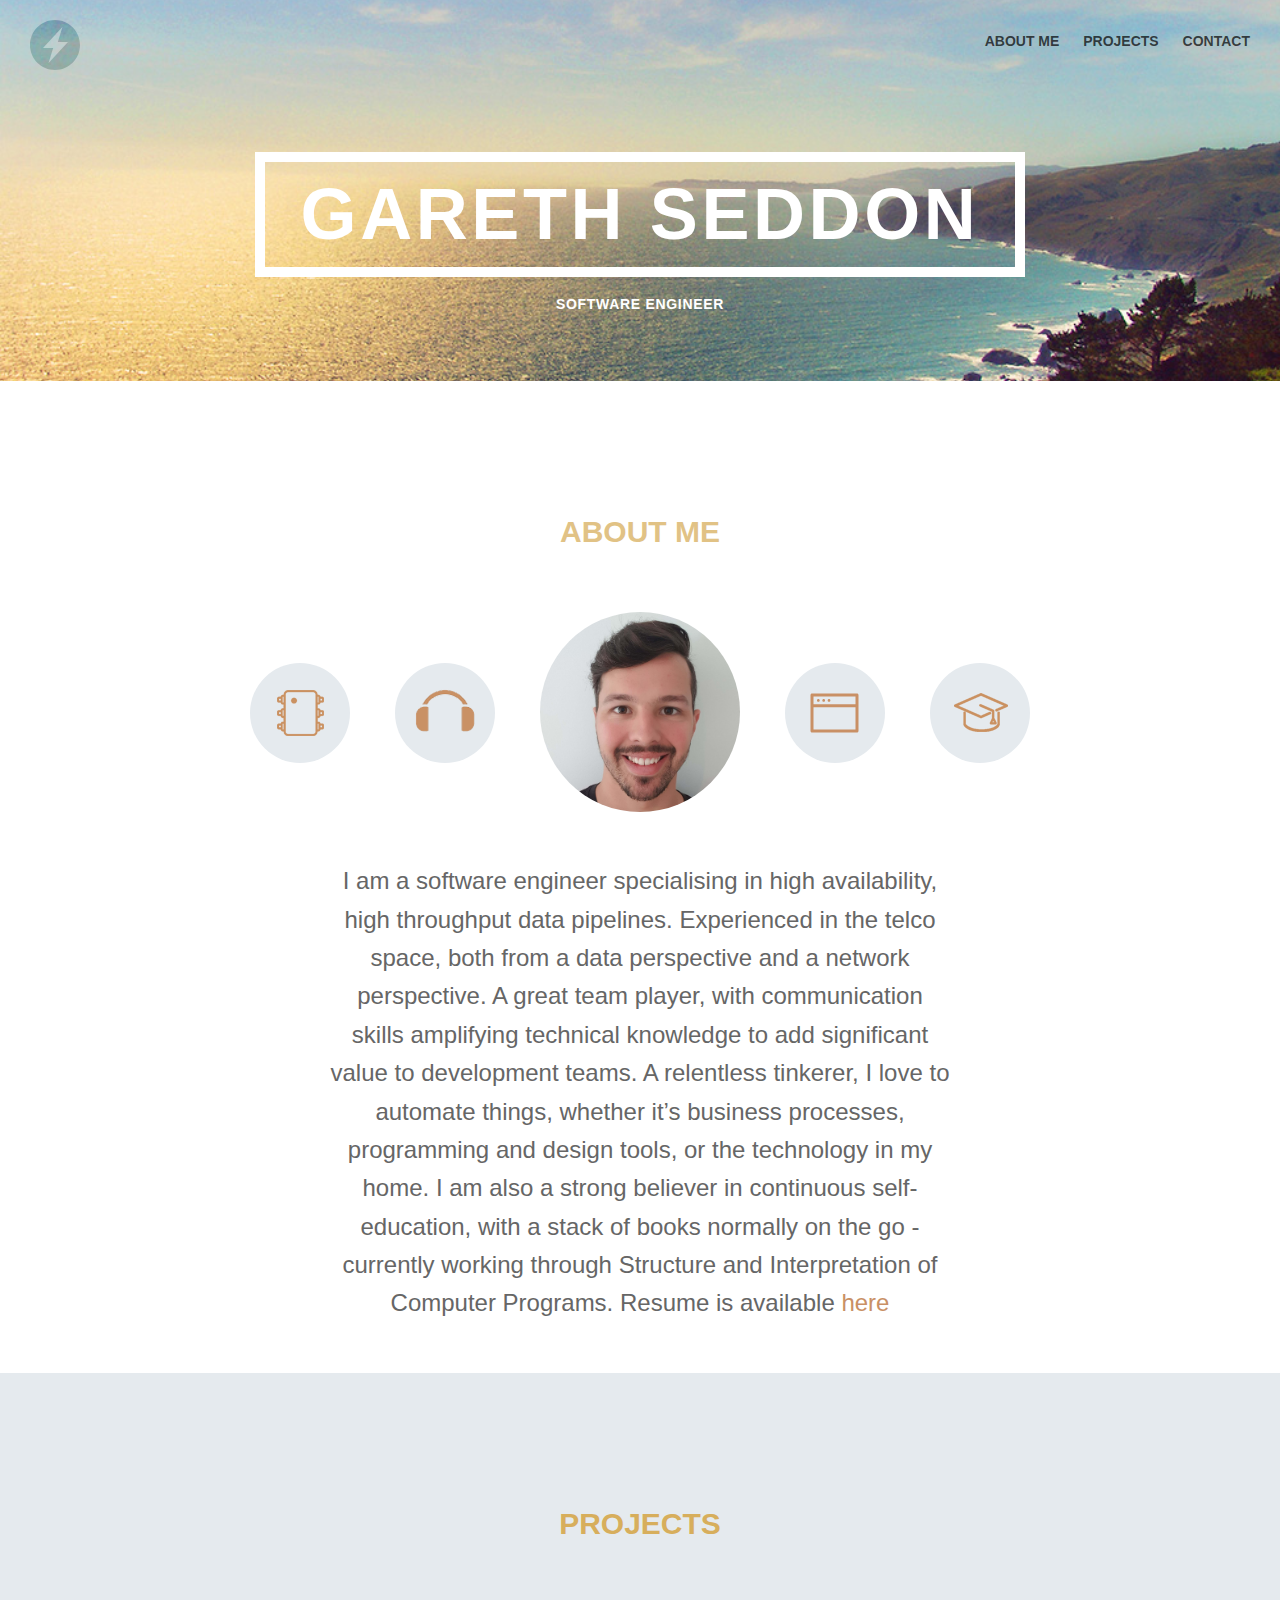
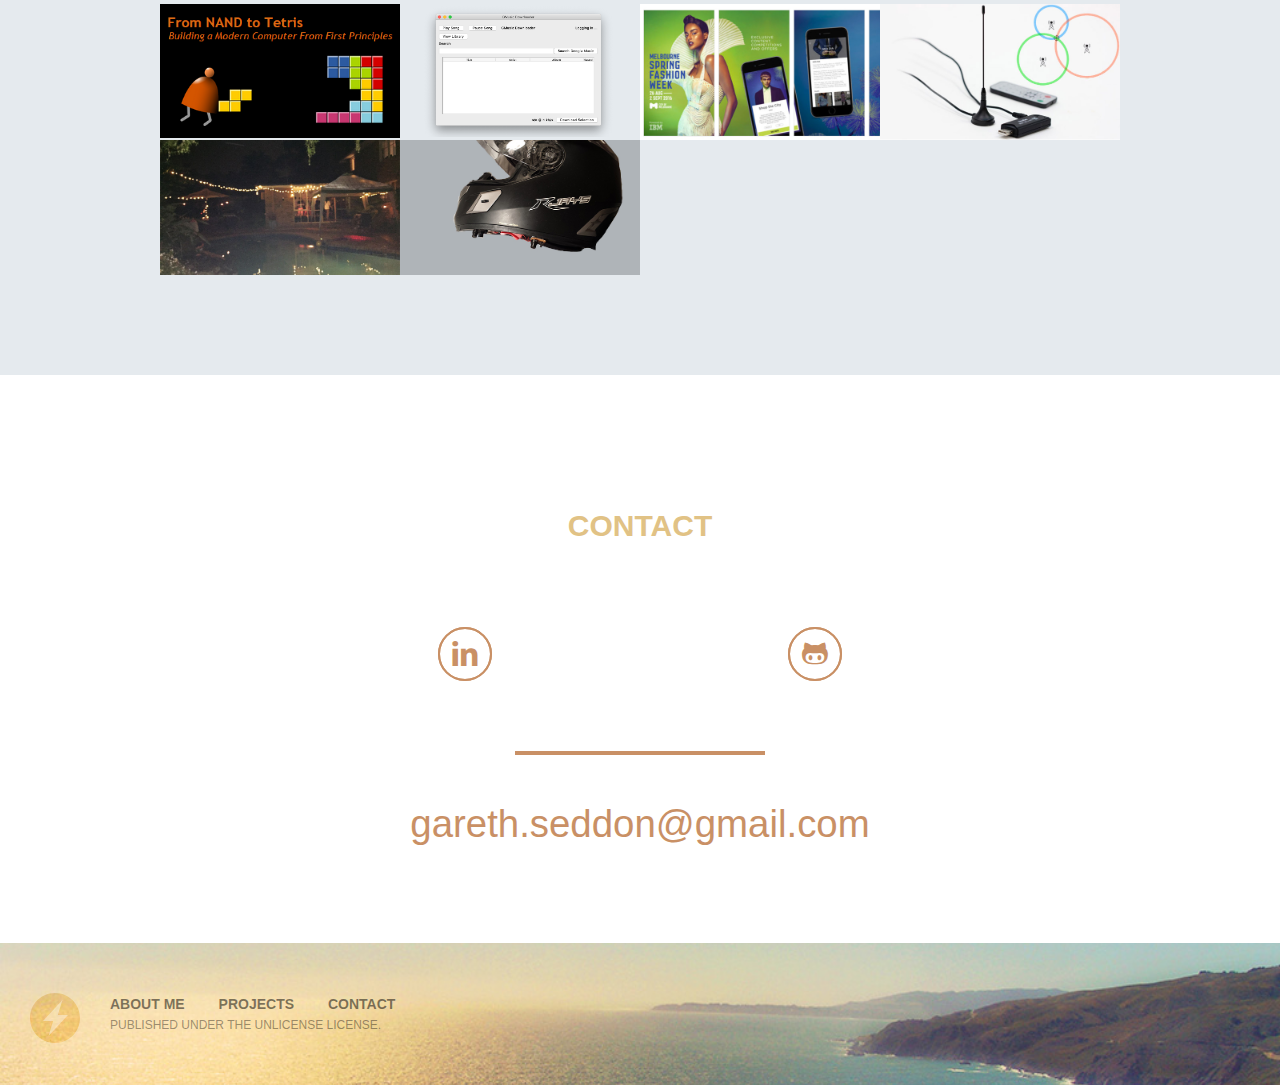
<file: index.html>
<!DOCTYPE html>
<html lang="en-us">
	<head>
		<meta charset="UTF-8">
<meta name="apple-mobile-web-app-capable" content="yes">
<meta name="viewport" content="width=device-width, initial-scale=1">
<meta name="description" content="Engineering experience portfolio">
<meta name="author" content="Gareth Seddon">
<meta name="generator" content="Hugo 0.20.2" />
<title>Gareth Seddon</title>
<link rel="stylesheet" href="/css/all.css">
<!--[if lt IE 9]>
	<script src="https://html5shim.googlecode.com/svn/trunk/html5.js"></script>
<![endif]-->

	</head>
	<body>

		<!-- Header section -->
<header id="header">
    <nav>
        <a href="#about-me">About me</a>
        <a href="#work">Projects</a>
        
        <a href="#contact">Contact</a>
    </nav>
    <h1><span>Gareth Seddon</span></h1>
    <p class="kicker">Software Engineer</p>
</header>
 
		<!-- About section -->
<section>
    <h3 id="about-me">About me</h3>

    <div class="face-lockup">
        <div class="face-img"></div>
        <div class="icon-pencil">
            
            <img src="../icons/icon-chip2.png">
        </div>
        <div class="icon-mouse">
            <img src="../icons/icon-headphones.png">

        </div>
        <div class="icon-browser">
            <svg xmlns="http://www.w3.org/2000/svg" enable-background="new 0 0 100 100"><path d="M72 30.5h-45c-.829 0-1.5.671-1.5 1.5v36c0 .829.671 1.5 1.5 1.5h45c.829 0 1.5-.671 1.5-1.5v-36c0-.829-.671-1.5-1.5-1.5zm-1.5 36h-42v-22.254h42v22.254zm0-25.254h-42v-7.746h42v7.746zm-37.153-2.495c.758 0 1.373-.615 1.373-1.373s-.615-1.373-1.373-1.373-1.373.615-1.373 1.373.615 1.373 1.373 1.373zm5.342 0c.758 0 1.373-.615 1.373-1.373s-.615-1.373-1.373-1.373-1.373.615-1.373 1.373.615 1.373 1.373 1.373zm5.342 0c.758 0 1.373-.615 1.373-1.373s-.615-1.373-1.373-1.373-1.373.615-1.373 1.373.615 1.373 1.373 1.373z"/></svg>
        </div>
        <div class="icon-video">
            <img src="../icons/icon-student2.png">
        </div>
    </div>

    
    <div class="blurb">
        <p>I am a software engineer specialising in high availability, high throughput data pipelines. Experienced in the telco space, both from a data perspective and a network perspective. A great team player, with communication skills amplifying technical knowledge to add significant value to development teams. A relentless tinkerer, I love to automate things, whether it&rsquo;s business processes, programming and design tools, or the technology in my home. I am also a strong believer in continuous self-education, with a stack of books normally on the go - currently working through Structure and Interpretation of Computer Programs. Resume is available <a href="/resume.pdf">here</a></p>
    </div>
    

    
</section>

		<section class="alt-section section-work">
    <h3 id="work">Projects</h3>

    
    <input type="radio" name="trigger" class="trigger" id="nand2tetris" />
    
    <input type="radio" name="trigger" class="trigger" id="gmusic" />
    
    <input type="radio" name="trigger" class="trigger" id="msfw" />
    
    <input type="radio" name="trigger" class="trigger" id="rtlsdr" />
    
    <input type="radio" name="trigger" class="trigger" id="partylights" />
    
    <input type="radio" name="trigger" class="trigger" id="bluetooth" />
    
    <input type="radio" name="trigger" id="return" class="return" />
    <div class="work-belt">
        <div class="thumb-wrap">
            <div class="thumb-container">
                
                <label for="nand2tetris">
                    <div class="thumb-unit" data-folder="nand2tetris">
                        <img src="img/work/nand2tetris/thumb.jpg" alt="Nand2Tetris" />
                    </div>
                    <div class="thumb-overlay">
                        <strong>Nand2Tetris</strong>
                    </div>
                </label>
                
                <label for="gmusic">
                    <div class="thumb-unit" data-folder="gmusic">
                        <img src="img/work/gmusic/thumb.jpg" alt="Google Music Interface" />
                    </div>
                    <div class="thumb-overlay">
                        <strong>Google Music Interface</strong>
                    </div>
                </label>
                
                <label for="msfw">
                    <div class="thumb-unit" data-folder="msfw">
                        <img src="img/work/msfw/thumb.jpg" alt="Melbourne Spring Fashion Week iOS App" />
                    </div>
                    <div class="thumb-overlay">
                        <strong>Melbourne Spring Fashion Week iOS App</strong>
                    </div>
                </label>
                
                <label for="rtlsdr">
                    <div class="thumb-unit" data-folder="rtlsdr">
                        <img src="img/work/rtlsdr/thumb.jpg" alt="Final year project - Software Defined Radio" />
                    </div>
                    <div class="thumb-overlay">
                        <strong>Final year project - Software Defined Radio</strong>
                    </div>
                </label>
                
                <label for="partylights">
                    <div class="thumb-unit" data-folder="partylights">
                        <img src="img/work/partylights/thumb.jpg" alt="Party Lights" />
                    </div>
                    <div class="thumb-overlay">
                        <strong>Party Lights</strong>
                    </div>
                </label>
                
                <label for="bluetooth">
                    <div class="thumb-unit" data-folder="bluetooth">
                        <img src="img/work/bluetooth/thumb.jpg" alt="Integrated Motorbike Bluetooth Headset" />
                    </div>
                    <div class="thumb-overlay">
                        <strong>Integrated Motorbike Bluetooth Headset</strong>
                    </div>
                </label>
                
            </div>
        </div>
        <div class="work-wrap">
            <div class="work-container">
                <label for="return">
                    <div class="work-return"><svg xmlns="http://www.w3.org/2000/svg" enable-background="new 0 0 40 40"><path d="M22.896 29.125c-.256 0-.512-.098-.707-.293l-8.125-8.125c-.391-.391-.391-1.023 0-1.414l8.125-8.125c.391-.391 1.023-.391 1.414 0s.391 1.023 0 1.414l-7.418 7.418 7.417 7.418c.391.391.391 1.023 0 1.414-.195.195-.451.293-.706.293zM20 6c7.72 0 14 6.28 14 14s-6.28 14-14 14-14-6.28-14-14 6.28-14 14-14m0-2c-8.837 0-16 7.163-16 16s7.163 16 16 16 16-7.163 16-16-7.163-16-16-16z"/></svg></div>
                </label>
                <h4 class="project-title"></h4>
                <div class="project-load"></div>
                <noscript>
                    
                    <div class="noscript" id="content-nand2tetris">
                        <h4 class="project-title">Nand2Tetris</h4>
                    </div>
                    
                    <div class="noscript" id="content-gmusic">
                        <h4 class="project-title">Google Music Interface</h4>
                    </div>
                    
                    <div class="noscript" id="content-msfw">
                        <h4 class="project-title">Melbourne Spring Fashion Week iOS App</h4>
                    </div>
                    
                    <div class="noscript" id="content-rtlsdr">
                        <h4 class="project-title">Final year project - Software Defined Radio</h4>
                    </div>
                    
                    <div class="noscript" id="content-partylights">
                        <h4 class="project-title">Party Lights</h4>
                    </div>
                    
                    <div class="noscript" id="content-bluetooth">
                        <h4 class="project-title">Integrated Motorbike Bluetooth Headset</h4>
                    </div>
                    
                </noscript>
            </div>
        </div>
    </div>
</section>

		
		<!-- Contact section -->
<section class="section-contact">
    <h3 id="contact">Contact</h3>
    <div class="social-links">
        
        <a href="//www.linkedin.com/in/gseddon" class="icon-linkedin"></a>
        
        <a href="//github.com/gseddon" class="icon-github"></a>
        
    </div>
    <hr class="bar">
    <a class="biglink" href="#form-title">gareth.seddon@gmail.com</a>
</section>

		<!-- Footer section -->
<footer id="footer">
    <div class="lockup">
        <div class="content-wrap">
            <nav>
                <a href="#about-me">About me</a>
                <a href="#work">Projects</a>
                
                <a href="#contact">Contact</a>
            </nav>
            <p class="copyright">Published under the Unlicense License.</p>
        </div>
    </div>
</footer>


		<script src="/js/jquery.min.js"></script>
		<script src="/js/functions.js"></script>
	</body>
</html>
</file>
